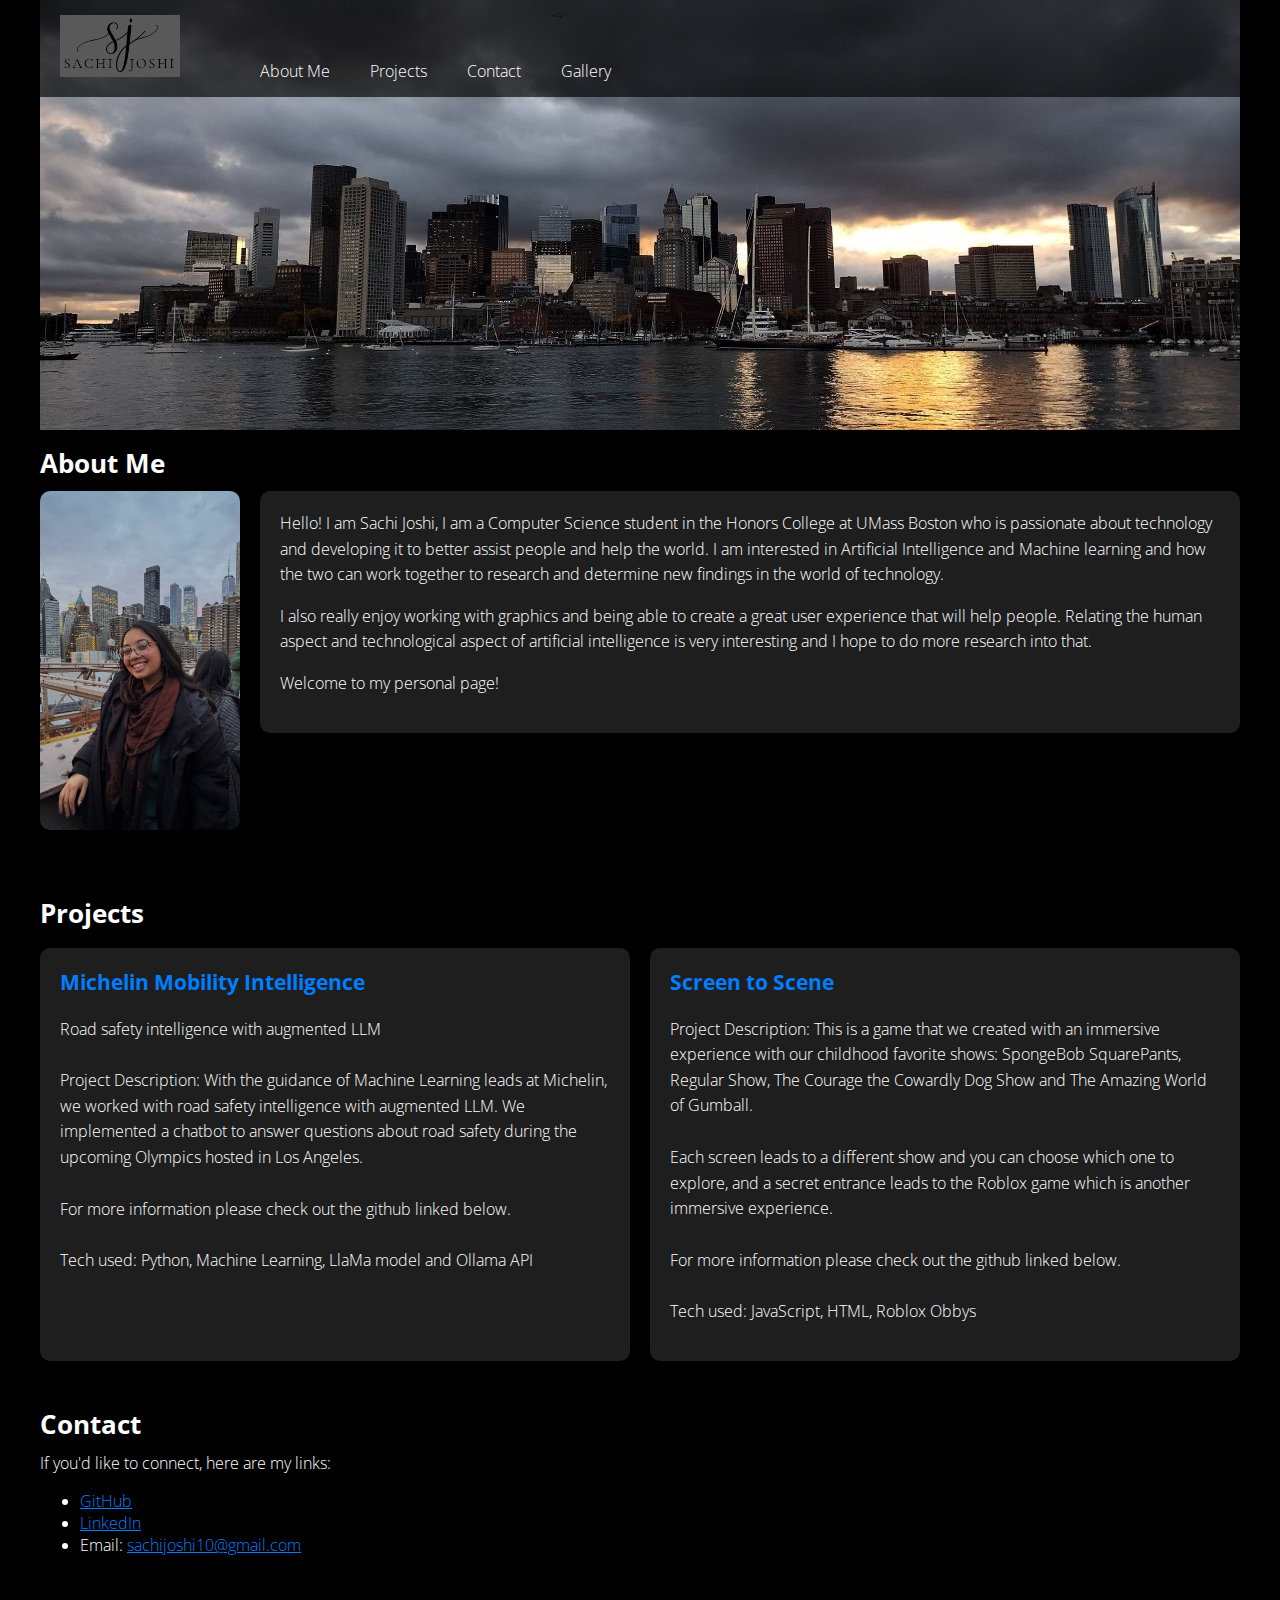
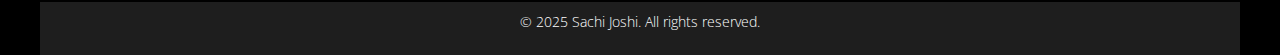
<file: sachijoshi.html>
<!DOCTYPE HTML>
<html>
<head>
    <meta http-equiv="Content-Type" content="text/html; charset=UTF-8">
    <meta name="viewport" content="width=device-width, initial-scale=1">
    <title>Sachi Joshi - Portfolio</title>
    <link rel="stylesheet" type="text/css" media="screen" href="css/screen.css">
</head>
<body>
<div id="page">
  <header>
      <a class="logo" title="Sachi Joshi" href="sachijoshi.html">
          <img src="images/logo.jpg" alt="Sachi Joshi Logo">
      </a>
      <nav>
          <ul>
              <li><a href="sachijoshi.html#about">About Me</a></li>
              <li><a href="sachijoshi.html#projects">Projects</a></li>
              <li><a href="sachijoshi.html#contact">Contact</a></li>
              <li><a href="gallery.html">Gallery</a></li>
          </ul>
      </nav>
  </header>


  <section id="about" class="main">
    <h2>About Me</h2>
    <div class="about-content">
        <img src="images/me.jpg" alt="Sachi Joshi Photo">
        <div class="text-box">
            <p>Hello! I am Sachi Joshi, I am a Computer Science student in the Honors College at UMass Boston who is passionate about technology and developing it to better assist people and help the world. I am interested in Artificial Intelligence and Machine learning and how the two can work together to research and determine new findings in the world of technology.</p>
            <p>I also really enjoy working with graphics and being able to create a great user experience that will help people. Relating the human aspect and technological aspect of artificial intelligence is very interesting and I hope to do more research into that.</p>
            <p>Welcome to my personal page!</p>
        </div>
    </div>
</section>


    <section id="projects" class="main">
        <h2>Projects</h2>
        <div class="projects-container">
            <!-- First Project -->
            <div class="project-box">
                <h3><a href="https://github.com/sachijoshi/BTTteam9" target="_blank">Michelin Mobility Intelligence</a></h3>
                <p>Road safety intelligence with augmented LLM </p>
                <p>Project Description: With the guidance of Machine Learning leads at Michelin, we worked with road safety intelligence with augmented LLM. We implemented a chatbot to answer questions about road safety during the upcoming Olympics hosted in Los Angeles. </p>
                <p>For more information please check out the github linked below. </p>
                <p>Tech used: Python, Machine Learning, LlaMa model and Ollama API </p>
            </div>

            <!-- Second Project -->
            <div class="project-box">
                <h3><a href="https://github.com/sachijoshi/Screen_to_Scene" target="_blank">Screen to Scene</a></h3>
                <p> Project Description: This is a game that we created with an immersive experience with our childhood favorite shows: SpongeBob SquarePants, Regular Show, The Courage the Cowardly Dog Show and The Amazing World of Gumball.</p>
                <p> Each screen leads to a different show and you can choose which one to explore, and a secret entrance leads to the Roblox game which is another immersive experience. </p>
                <p> For more information please check out the github linked below. </p>
                <p> Tech used: JavaScript, HTML, Roblox Obbys </p>
            </div>
        </div>
    </section>


    <section id="contact" class="main">
        <h2>Contact</h2>
        <p>If you'd like to connect, here are my links:</p>
        <ul>
            <li><a href="https://github.com/sachijoshi" target="_blank">GitHub</a></li>
            <li><a href="https://www.linkedin.com/in/sachi-joshi-47682a218/" target="_blank">LinkedIn</a></li>
            <li>Email: <a href="mailto:sachijoshi10@gmail.com">sachijoshi10@gmail.com</a></li>
        </ul>
    </section>

    <footer>
        <p>





          &copy; 2025 Sachi Joshi. All rights reserved.</p>
    </footer>
</div>
</body>
</html>
</file>
<file: css/screen.css>
@import url('https://fonts.googleapis.com/css2?family=Open+Sans:ital,wght@0,300;0,400;0,700;1,300;1,400&display=swap');

body {
    font-family: 'Open Sans', sans-serif;
    font-size: 16px;
    font-weight: 300;
    color: #fff;
    margin: 0;
    padding: 0;
    background-color: #000;
}

#page {
    max-width: 1200px;
    margin: 0 auto;
    position: relative;
}

h1 {
    margin: 0 0 1em 0;
    font-size: 2.8em;
    font-weight: 700;
}
h2 {
    margin: 0 0 0.5em 0;
    font-size: 1.6em;
    font-weight: 700;
    line-height: 1.1em;
}
h3 {
    margin: 0 0 0.5em 0;
    font-size: 1.3em;
    font-weight: 700;
}
h4 {
    margin: 0 0 1.5em 0;
    font-size: 1em;
    font-weight: 700;
}

p {
    margin: 0 0 1em 0;
}

a {
    color: #007eff;
}
a:visited {
    color: #65b1ff;
}

a.btn {
    font-size: 1.2em;
    text-decoration: none;
    color: #fff;
    border: 1px solid #fff;
    padding: 4px 15px;
    transition: background-color .5s;
}
a.btn:hover {
    background-color: rgba(255, 255, 255, 0.3);
}

.about-content {
    display: flex;
    align-items: flex-start;
    gap: 20px;
}

.about-content img {
    width: 200px;
    height: auto;
    border-radius: 10px;
    box-shadow: 0 4px 8px rgba(0, 0, 0, 0.2);
}

.text-box {
    background-color: #1e1e1e;
    color: #fff;
    padding: 20px;
    border-radius: 10px;
    box-shadow: 0 4px 8px rgba(0, 0, 0, 0.2);
    line-height: 1.6;
}

.projects-container {
    display: flex;
    gap: 20px;
    justify-content: space-between;
    align-items: stretch;
    margin-top: 20px;
}

.project-box {
    background-color: #1e1e1e;
    color: #fff;
    padding: 20px;
    border-radius: 10px;
    box-shadow: 0 4px 8px rgba(0, 0, 0, 0.2);
    flex: 1;
    text-align: left;
    display: flex;
    flex-direction: column;
}

.project-box h3 a {
    color: #007eff;
    text-decoration: none;
}

.project-box h3 a:hover {
    text-decoration: underline;
}

.project-box p {
    margin-top: 10px;
    font-size: 1em;
    line-height: 1.6;
}

header {
    height: 430px;
    background: #000000 url(../images/city.jpg) no-repeat center bottom;
    position: relative;
}

header a.logo {
    display: block;
    position: absolute;
    top: 15px;
    left: 20px;
}

header a.logo img {
    width: 120px;
    height: auto;
}

header a.logo span {
    display: none;
}

header div.hero {
    position: absolute;
    width: 42%;
    top: 130px;
    left: 55%;
}
header div.her h1 {
    line-height: 1em;
    margin: 0 0 30px 0;
    color: #ffffff;
}

section {
    padding: 0 30px;
}
section::after {
    content: '';
    display: block;
    clear: both;
}

section.main {
    margin-top: 20px;
    margin-bottom: 30px;
    padding: 0;
}
section.main aside {
    width: 33%;
    float: left;
    text-align: center;
}

section.main .content {
    margin: 15px;
    background: no-repeat center top;
    background-size: 75px 75px;
    padding-top: 85px;
}

section.main aside h3 a {
    color: #fff;
    text-decoration: none;
}
section.main aside h3 a:hover {
    text-decoration: underline;
}

section.main aside .content.trending {
    background-image: url(../images/icon_star.svg);
}
section.main aside .content.find-it {
    background-image: url(../images/icon_marker.svg);
}
section.main aside .content.tools {
    background-image: url(../images/icon_gear.svg);
}

section.atmosphere {
    background-color: #cc6633;
    padding-top: 30px;
    padding-bottom: 30px;
    color: #fff;
}
section.atmosphere article {
    padding: 0 20px 0 515px;
    background: url(../images/mandir.jpg) no-repeat 0 5px;
    min-height: 220px;
}

section.how-to {
    background-color: #eee9d9;
    position: relative;
}
section.how-to aside {
    width: 30%;
    float: left;
    margin-right: 10px;
}
section.how-to aside .content {
    padding: 30px 30px 20px 0;
}
section.how-to aside .content img {
    display: block;
    margin-bottom: 15px;
    width: 70%;
}
section.how-to aside .content h4 {
    margin-bottom: 0;
}
section.how-to aside .content p {
    margin-bottom: 0.5em;
}
section.how-to aside .content a {
    display: inline-block;
    color: #cc6633;
    font-weight: 700;
}

section.how-to blockquote {
    margin: 0;
    width: 32%;
    color: #444;
    background-color: #fff;
    position: absolute;
    bottom: 0;
    right: 4%;
}
section.how-to blockquote p {
    margin: 30px 30px 20px 50px;
}
section.how-to blockquote p.quote {
    font-style: italic;
    font-size: 1.2em;
}
section.how-to blockquote p.credit {
    color: #777;
    font-size: 0.9em;
    margin-top: 0;
    padding-left: 20px;
    line-height: 1.3em;
    position: relative;
}

.experiences-container {
    display: flex;
    gap: 20px;
    justify-content: space-between;
    align-items: stretch;
    margin-top: 20px;
}

.experiences-box {
    background-color: #1e1e1e;
    color: #fff;
    padding: 20px;
    border-radius: 10px;
    box-shadow: 0 4px 8px rgba(0, 0, 0, 0.2);
    flex: 1;
    text-align: left;
    display: flex;
    flex-direction: column;
}

.experiences-box h3 a {
    color: #007eff;
    text-decoration: none;
}

.experiences-box h3 a:hover {
    text-decoration: underline;
}

.experiences-box p {
    margin-top: 10px;
    font-size: 1em;
    line-height: 1.6;
}
nav {
    background-color: rgba(0, 0, 0, 0.65);
    position: absolute;
    top: 0px;
    left: 0px;
    padding: 50px 0 0 0;
    width: 100%;
}
nav::after {
    content: '';
    display: block;
    clear: both;
}
nav ul {
    list-style: none;
    margin: 0;
    padding: 0;
}
nav ul li:hover {
    background-color: #2b0306;
}
nav ul li:hover > ul {
    display: block;
}
nav ul li a {
    display: inline-block;
    color: #fff;
    padding: 10px 20px;
    text-decoration: none;
    width: 125px;
    position: relative;
}
nav ul li a:visited {
    color: #fff;
}
nav ul li a:hover {
    background-color: #6d0911;
}
nav ul ul {
    position: absolute;
    top: 100%;
    background-color: #2b0306;
    display: none;
}
nav ul ul li {
    position: relative;
}
nav ul ul ul {
    left: 100%;
    top: 0px;
}

/* Top-level*/

nav > ul {
    padding-left: 200px;
}
nav > ul > li {
    float: left;
}
nav > ul > li > a {
    width: auto;
    padding: 10px 20px 15px 20px;
}

nav a[aria-haspopup="true"]::after {
    content: '';
    display: block;
    width: 0px;
    height: 0px;
    position: absolute;
    top: 16px;
    right: 15px;
    border-top: 4px solid transparent;
    border-bottom: 4px solid transparent;
    border-left: 4px solid #fff;
}

nav > ul > li > a[aria-haspopup="true"]::after {
    border-left: 4px solid transparent;
    border-right: 4px solid transparent;
    border-top: 4px solid #fff;
    left: 20px;
    right: auto;
    bottom: 6px;
    top: auto;
}

#page {
    min-height: 100vh;
    display: flex;
    flex-direction: column;
}

footer {
    position: relative;
    bottom: 0;
    left: 0;
    width: 100%;
    background-color: #1e1e1e;
    color: #fff;
    text-align: center;
    padding: 10px 0;
    font-size: 0.9em;
    margin-top: auto;
    box-shadow: 0 -2px 4px rgba(0, 0, 0, 0.2);
}

footer .content {
    display: inline;
}
footer a {
    margin-left: 30px;
    color: #777;
}
footer a:visited {
    color: #777;
}
footer a:hover {
    color: #fff;
}

.scroll-container {
    overflow-x: auto;
    white-space: nowrap;
    padding: 10px;
}

.scroll-container img {
    max-width: 300px;
    height: auto;
    margin-right: 10px;
    border-radius: 5px;
    box-shadow: 0 4px 8px rgba(0, 0, 0, 0.2);
}

.about-content {
    display: flex;
    align-items: flex-start;
    gap: 20px;
    margin-bottom: 20px;
}

.text-box {
    background-color: #1e1e1e;
    color: #fff;
    padding: 20px;
    border-radius: 10px;
    box-shadow: 0 4px 8px rgba(0, 0, 0, 0.2);
    line-height: 1.6;
}
</file>
